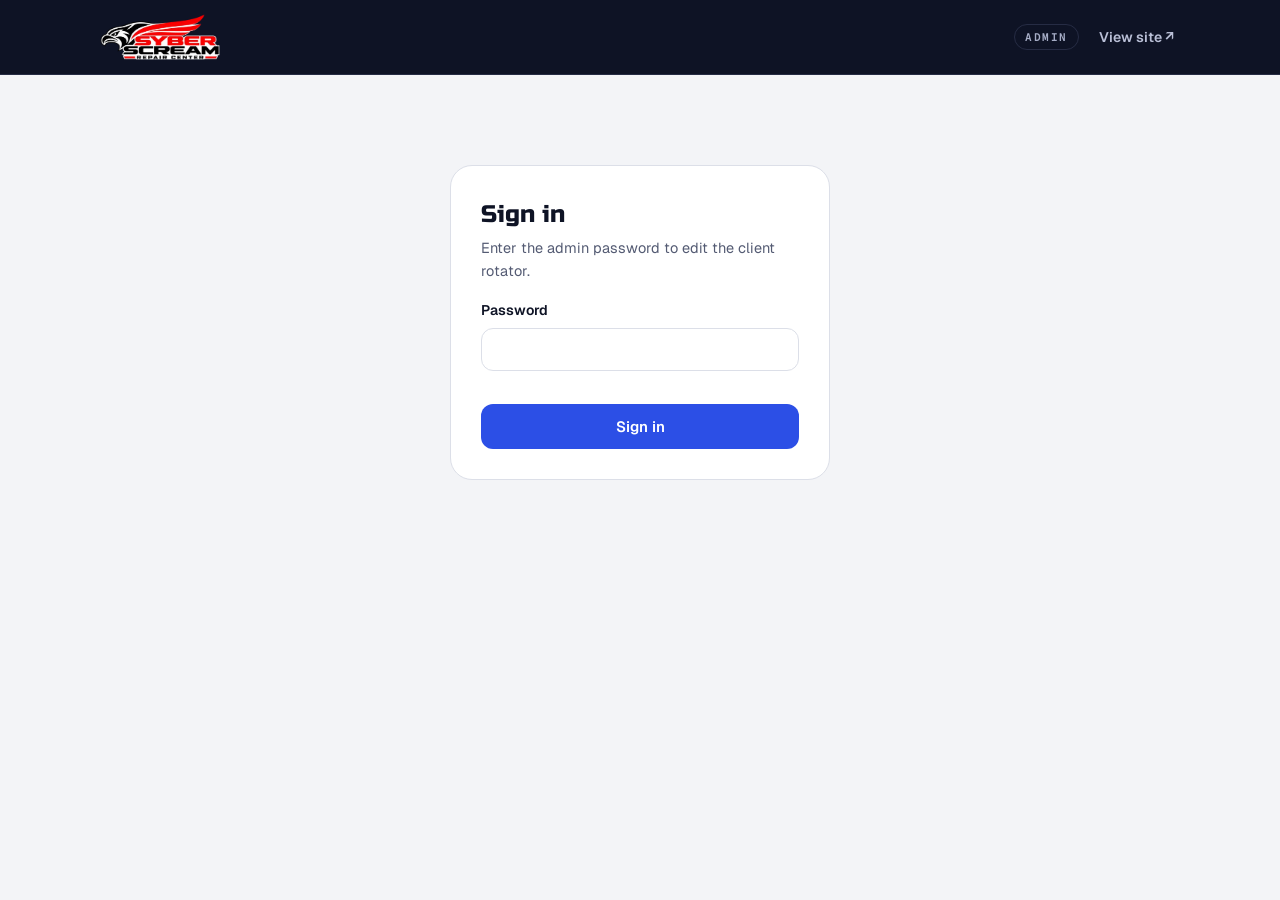
<file: admin.html>
<!DOCTYPE html>
<html lang="en">
<head>
<meta charset="UTF-8">
<meta name="viewport" content="width=device-width, initial-scale=1">
<title>Site admin — SyberScream</title>
<meta name="robots" content="noindex, nofollow">
<link rel="icon" href="img/logo.svg" type="image/svg+xml">
<link rel="preconnect" href="https://fonts.googleapis.com"><link rel="preconnect" href="https://fonts.gstatic.com" crossorigin>
<link rel="stylesheet" href="https://fonts.googleapis.com/css2?family=Russo+One&family=Geist:wght@400;500;600;700&family=Geist+Mono:wght@500;600&display=swap">
<link rel="stylesheet" href="css/site.css">
<style>
body{background:var(--paper)}
.abar{background:var(--navy);color:#fff;border-bottom:1px solid var(--navy-line)}
.abar .in{display:flex;align-items:center;gap:14px;padding-block:14px}
.abar .brand{margin-right:auto}
.abar .logo-img{height:46px;width:auto;display:block}
.abar .tag{font:600 11px var(--mono);letter-spacing:.14em;text-transform:uppercase;color:#A6ADC6;border:1px solid var(--navy-line);border-radius:999px;padding:5px 10px}
.linkbtn{background:none;border:0;color:#B9BFD6;font:600 14px var(--body);cursor:pointer;padding:6px}
.linkbtn:hover{color:#fff}
main.admin{padding-block:36px 140px}
.panel{background:#fff;border:1px solid var(--line);border-radius:22px;padding:24px;margin-bottom:20px}
.panel h2{font-size:24px;font-weight:800;margin-bottom:4px}
.panel .hint{color:var(--sub);font-size:14.5px;margin:0 0 18px}
label.f{display:block;font-weight:600;font-size:14px;margin-bottom:6px}
input[type=text],input[type=url],input[type=password],select,textarea{width:100%;font:500 15px var(--body);color:var(--ink);background:#fff;border:1.5px solid var(--line);border-radius:12px;padding:11px 13px}
input:focus,select:focus,textarea:focus{outline:none;border-color:var(--blue);box-shadow:0 0 0 3px var(--blue-soft)}
.grid2{display:grid;grid-template-columns:1fr 1fr;gap:18px}
.row-inline{display:flex;align-items:center;gap:10px}
input[type=range]{width:100%;accent-color:var(--blue)}
.speedv{font:600 13px var(--mono);color:var(--blue);white-space:nowrap}
.check{display:flex;align-items:center;gap:10px;font-weight:600;font-size:14.5px;cursor:pointer}
.check input{width:18px;height:18px;accent-color:var(--blue)}
.btn-b{background:var(--blue);color:#fff;border:0;cursor:pointer}
.btn-b:hover{background:#2443CC}
.btn-g{background:#fff;color:var(--ink);border:1.5px solid var(--line);cursor:pointer}
.btn-g:hover{border-color:var(--ink)}
.btn[disabled]{opacity:.55;cursor:not-allowed;transform:none}
/* client rows */
.list{display:flex;flex-direction:column;gap:10px}
.crow{display:grid;grid-template-columns:auto 76px 1fr 1fr auto auto;gap:10px;align-items:center;border:1px solid var(--line);border-radius:16px;padding:10px;background:var(--paper)}
.crow.off{opacity:.6}
.crow.drag{outline:2px dashed var(--blue)}
.handle{cursor:grab;color:var(--faint);display:grid;place-items:center;width:22px;height:40px;user-select:none}
.logo{width:76px;height:44px;border-radius:10px;border:1.5px dashed #C9CDDA;background:#fff;display:grid;place-items:center;cursor:pointer;overflow:hidden;position:relative;padding:4px;font:600 11px var(--mono);color:var(--faint);text-transform:uppercase;letter-spacing:.06em}
.logo img{max-width:100%;max-height:100%;display:block}
.logo:hover{border-color:var(--blue);color:var(--blue)}
.iconbtn{width:38px;height:38px;border-radius:10px;border:1.5px solid var(--line);background:#fff;display:grid;place-items:center;cursor:pointer;color:var(--sub)}
.iconbtn:hover{border-color:var(--ink);color:var(--ink)}
.iconbtn.del:hover{border-color:var(--red,#B3261E);color:#B3261E}
.iconbtn svg{width:18px;height:18px;fill:none;stroke:currentColor;stroke-width:2;stroke-linecap:round;stroke-linejoin:round}
.acts{display:flex;gap:6px}
.vis{display:flex;align-items:center;gap:6px;font:600 13px var(--body);color:var(--sub);white-space:nowrap;cursor:pointer}
.vis input{accent-color:var(--blue);width:17px;height:17px}
.addbar{display:flex;gap:10px;margin-top:14px;flex-wrap:wrap}
.addbar input{flex:1;min-width:200px}
.count{font:600 12px var(--mono);color:var(--faint);letter-spacing:.06em;text-transform:uppercase}
/* preview */
.pv{background:var(--paper);border:1px solid var(--line);border-radius:18px;padding:22px 0 16px;overflow:hidden}
.pv h3{text-align:center;font-size:28px;font-weight:800;margin-bottom:16px}
/* save bar */
.savebar{position:fixed;left:0;right:0;bottom:0;background:var(--navy);color:#fff;border-top:1px solid var(--navy-line);z-index:10}
.savebar .in{display:flex;align-items:center;gap:14px;padding-block:14px}
.status{margin-right:auto;font-size:14.5px;color:#B9BFD6}
.status.dirty{color:var(--yellow)}
.status.ok{color:#7FE0B5}
.status.err{color:#FFB4AB}
/* login */
.login{max-width:420px;margin:10vh auto 0}
.login .panel{padding:30px}
.err{color:#B3261E;font-size:14px;margin:10px 0 0;min-height:1.2em}
[hidden]{display:none!important}
.linkbtn{white-space:nowrap;text-decoration:none}
@media (max-width:520px){
  .abar .tag{display:none}
  .savebar .in{gap:8px;padding-block:10px}
  .savebar .status{font-size:13px}
  .savebar .btn{padding:10px 12px;font-size:14px}
  #revert{display:none}
  .panel{padding:18px}
  .crow{gap:8px;padding:8px}
  .crow>*{min-width:0}
  .iconbtn{width:34px;height:34px}
  .acts{gap:4px}
}
@media (max-width:820px){
  .grid2{grid-template-columns:1fr}
  .crow{grid-template-columns:auto 64px 1fr auto;grid-template-areas:"h l . a" "n n n n" "u u u v"}
  .crow .vis{justify-self:end}
  .crow .handle{grid-area:h}.crow .logo{grid-area:l;width:64px}.crow .nm{grid-area:n}.crow .ul{grid-area:u}.crow .acts{grid-area:a}.crow .vis{grid-area:v}
}
</style>
</head>
<body>

<header class="abar">
  <div class="in">
    <a class="brand" href="/" aria-label="SyberScream Repair Center home">
      <img class="logo-img" src="img/logo.svg" alt="SyberScream Repair Center" width="200" height="151">
    </a>
    <span class="tag">Admin</span>
    <a class="linkbtn" href="/#clients" target="_blank" rel="noopener">View site ↗</a>
    <button class="linkbtn" id="signout" hidden>Sign out</button>
  </div>
</header>

<!-- Sign in -->
<div class="in login" id="login">
  <form class="panel" id="loginForm">
    <h2>Sign in</h2>
    <p class="hint">Enter the admin password to edit the client rotator.</p>
    <label class="f" for="pw">Password</label>
    <input type="password" id="pw" autocomplete="current-password" required>
    <p class="err" id="loginErr"></p>
    <button class="btn btn-b" type="submit" id="loginBtn" style="width:100%;justify-content:center;margin-top:6px">Sign in</button>
  </form>
</div>

<!-- Editor -->
<main class="in admin" id="editor" hidden>
  <section class="panel" style="padding-bottom:18px">
    <h2>Preview</h2>
    <p class="hint">How the client strip looks on the homepage. Changes show here straight away and go live when you save.</p>
    <div class="pv">
      <h3 id="pvHeading"></h3>
      <div class="rotator go" id="pvRot" data-dir="left" data-pause="1"><ul class="rot-track" id="pvTrack"></ul></div>
    </div>
  </section>

  <section class="panel">
    <h2>Rotator settings</h2>
    <p class="hint">The heading above the strip and how it moves.</p>
    <div class="grid2">
      <div>
        <label class="f" for="heading">Heading</label>
        <input type="text" id="heading" maxlength="80">
      </div>
      <div>
        <label class="f" for="direction">Scroll direction</label>
        <select id="direction"><option value="left">Right to left</option><option value="right">Left to right</option></select>
      </div>
      <div>
        <label class="f" for="speed">Speed <span class="speedv" id="speedv"></span></label>
        <div class="row-inline"><span class="count">Slow</span><input type="range" id="speed" min="10" max="120" step="5"><span class="count">Fast</span></div>
      </div>
      <div style="align-self:end;padding-bottom:10px">
        <label class="check"><input type="checkbox" id="pause"> Pause when a visitor hovers over it</label>
      </div>
    </div>
  </section>

  <section class="panel">
    <div class="row-inline" style="justify-content:space-between;align-items:baseline">
      <h2>Clients</h2><span class="count" id="count"></span>
    </div>
    <p class="hint">Drag ☰ to reorder. Click the logo box to add a logo (it replaces the name on the strip). Untick “Show” to hide a client without deleting it. Links are optional. A logo with a grey-and-white checkered background has its background removed when you upload it; the wand button removes the background from a logo already saved.</p>
    <button class="btn btn-g" type="button" id="cleanAll" style="margin:-4px 0 16px;font-size:14px;padding:10px 14px;white-space:normal;text-align:left">Remove checkered backgrounds from all logos</button>
    <div class="list" id="list"></div>
    <form class="addbar" id="addForm">
      <input type="text" id="newName" placeholder="New client name" maxlength="80">
      <button class="btn btn-g" type="submit">+ Add client</button>
    </form>
  </section>
</main>

<div class="savebar" id="savebar" hidden>
  <div class="in">
    <span class="status" id="status">All changes saved.</span>
    <button class="btn btn-g" id="revert" type="button" style="background:transparent;color:#fff;border-color:var(--navy-line)">Undo changes</button>
    <button class="btn btn-y" id="save" type="button">Save changes</button>
  </div>
</div>

<input type="file" id="file" accept="image/png,image/jpeg,image/webp,image/gif,image/svg+xml" hidden>

<script>
(function(){
  var $=function(id){return document.getElementById(id)};
  var KEY='ss-admin-pw', pw='', data=null, saved='', pickFor=-1;

  function getPw(){try{return sessionStorage.getItem(KEY)||''}catch(e){return ''}}
  function setPw(v){try{v?sessionStorage.setItem(KEY,v):sessionStorage.removeItem(KEY)}catch(e){}}

  function api(method,path,body){
    var opt={method:method,headers:{}};
    if(pw)opt.headers.Authorization='Bearer '+pw;
    if(body!==undefined){opt.headers['Content-Type']='application/json';opt.body=JSON.stringify(body)}
    return fetch(path,opt).then(function(r){return r.json().catch(function(){return{}}).then(function(j){if(!r.ok){var e=new Error(j.error||('Error '+r.status));e.status=r.status;throw e}return j})});
  }

  // ---------- sign in ----------
  $('loginForm').addEventListener('submit',function(e){
    e.preventDefault();
    pw=$('pw').value; $('loginErr').textContent=''; $('loginBtn').disabled=true;
    api('POST','/api/login').then(function(){setPw(pw);open()}).catch(function(err){pw='';$('loginErr').textContent=err.message}).then(function(){$('loginBtn').disabled=false});
  });
  $('signout').addEventListener('click',function(){
    if(dirty()&&!confirm('You have unsaved changes. Sign out anyway?'))return;
    setPw('');pw='';location.reload();
  });

  function open(){
    api('GET','/api/clients').then(function(d){
      data=normalize(d); saved=JSON.stringify(data);
      $('login').hidden=true;$('editor').hidden=false;$('savebar').hidden=false;$('signout').hidden=false;
      fill();render();status();
    }).catch(function(err){$('loginErr').textContent=err.message});
  }
  function normalize(d){
    return {heading:d.heading||'Some of our clients',speed:+d.speed||40,direction:d.direction==='right'?'right':'left',pauseOnHover:d.pauseOnHover!==false,
      clients:(d.clients||[]).map(function(c){return{name:c.name||'',url:c.url||'',logo:c.logo||'',hidden:!!c.hidden}})};
  }

  // ---------- settings ----------
  function fill(){
    $('heading').value=data.heading;$('direction').value=data.direction;$('speed').value=data.speed;$('pause').checked=data.pauseOnHover;speedLabel();
  }
  // speed = how many pixels the strip moves per second (10 = very slow, 120 = fast)
  function speedLabel(){var s=data.speed;$('speedv').textContent='· '+(s<=20?'very slow':s<=40?'slow':s<=70?'medium':s<=95?'quick':'fast')}
  $('heading').addEventListener('input',function(){data.heading=this.value;preview();status()});
  $('direction').addEventListener('change',function(){data.direction=this.value;preview();status()});
  $('speed').addEventListener('input',function(){data.speed=+this.value;speedLabel();preview();status()});
  $('pause').addEventListener('change',function(){data.pauseOnHover=this.checked;preview();status()});

  // ---------- client list ----------
  var ICON={
    up:'<svg viewBox="0 0 24 24"><path d="M12 19V5M5 12l7-7 7 7"/></svg>',
    down:'<svg viewBox="0 0 24 24"><path d="M12 5v14M19 12l-7 7-7-7"/></svg>',
    del:'<svg viewBox="0 0 24 24"><path d="M4 7h16M10 11v6M14 11v6M6 7l1 13h10l1-13M9 7V4h6v3"/></svg>',
    wand:'<svg viewBox="0 0 24 24"><path d="M4 20 15 9M14 4v2M14 12v2M10 8h2M18 8h2M17 5l1-1M17 11l1 1M11 5l-1-1"/></svg>'
  };
  function iconBtn(kind,title,fn,cls){var b=document.createElement('button');b.type='button';b.className='iconbtn'+(cls?' '+cls:'');b.title=title;b.setAttribute('aria-label',title);b.innerHTML=ICON[kind];b.addEventListener('click',fn);return b}

  var dragFrom=-1;
  function render(){
    var list=$('list');list.textContent='';
    data.clients.forEach(function(c,i){
      var row=document.createElement('div');row.className='crow'+(c.hidden?' off':'');row.draggable=true;
      row.addEventListener('dragstart',function(e){dragFrom=i;e.dataTransfer.effectAllowed='move';try{e.dataTransfer.setData('text/plain',String(i))}catch(_){}});
      row.addEventListener('dragover',function(e){e.preventDefault();row.classList.add('drag')});
      row.addEventListener('dragleave',function(){row.classList.remove('drag')});
      row.addEventListener('drop',function(e){e.preventDefault();row.classList.remove('drag');move(dragFrom,i)});

      var h=document.createElement('span');h.className='handle';h.textContent='☰';h.title='Drag to reorder';

      var lg=document.createElement('button');lg.type='button';lg.className='logo';lg.title=c.logo?'Change or remove logo':'Add a logo';
      if(c.logo){var im=document.createElement('img');im.src=c.logo;im.alt='';lg.appendChild(im)}else lg.textContent='+ Logo';
      lg.addEventListener('click',function(){
        if(c.logo&&confirm('Remove this logo? (Cancel to upload a different one.)')){c.logo='';render();status();return}
        pickFor=i;$('file').value='';$('file').click();
      });

      var nm=document.createElement('input');nm.type='text';nm.className='nm';nm.value=c.name;nm.maxLength=80;nm.placeholder='Client name';nm.setAttribute('aria-label','Client name');
      nm.addEventListener('input',function(){c.name=this.value;preview();status()});
      var ul=document.createElement('input');ul.type='url';ul.className='ul';ul.value=c.url;ul.maxLength=300;ul.placeholder='https://… (optional link)';ul.setAttribute('aria-label','Link');
      ul.addEventListener('input',function(){c.url=this.value.trim();preview();status()});

      var vis=document.createElement('label');vis.className='vis';var cb=document.createElement('input');cb.type='checkbox';cb.checked=!c.hidden;
      cb.addEventListener('change',function(){c.hidden=!this.checked;row.classList.toggle('off',c.hidden);preview();status()});
      vis.appendChild(cb);vis.appendChild(document.createTextNode('Show'));

      var acts=document.createElement('div');acts.className='acts';
      if(c.logo)acts.appendChild(iconBtn('wand','Remove the logo\'s background',function(){
        cleanLogo(c.logo,false).then(function(out){
          if(out){c.logo=out;render();status('Background removed from '+c.name+'. Save to keep it.','ok')}
          else status('No plain background found around the '+c.name+' logo.','err');
        });
      }));
      acts.appendChild(iconBtn('up','Move up',function(){move(i,i-1)}));
      acts.appendChild(iconBtn('down','Move down',function(){move(i,i+1)}));
      acts.appendChild(iconBtn('del','Delete '+(c.name||'client'),function(){if(confirm('Delete "'+(c.name||'this client')+'"?')){data.clients.splice(i,1);render();status()}},'del'));

      [h,lg,nm,ul,vis,acts].forEach(function(n){row.appendChild(n)});
      list.appendChild(row);
    });
    var shown=data.clients.filter(function(c){return!c.hidden}).length;
    $('count').textContent=data.clients.length+' clients · '+shown+' shown';
    preview();
  }
  function move(from,to){
    if(from<0||to<0||to>=data.clients.length||from===to)return;
    var c=data.clients.splice(from,1)[0];data.clients.splice(to,0,c);render();status();
  }
  $('addForm').addEventListener('submit',function(e){
    e.preventDefault();var n=$('newName').value.trim();if(!n)return;
    if(data.clients.length>=80){alert('Up to 80 clients, please.');return}
    data.clients.push({name:n,url:'',logo:'',hidden:false});$('newName').value='';render();status();
    var rows=$('list').children;rows[rows.length-1].scrollIntoView({behavior:'smooth',block:'nearest'});
  });

  // ---------- logo upload: shrink to fit 300x100 so the saved list stays small ----------
  $('file').addEventListener('change',function(){
    var f=this.files&&this.files[0];if(!f||pickFor<0)return;
    if(f.size>8*1024*1024){alert('That image is over 8 MB. Please pick a smaller one.');return}
    var url=URL.createObjectURL(f),img=new Image();
    img.onload=function(){
      var w=img.naturalWidth||300,h=img.naturalHeight||100,s=Math.min(1,300/w,100/h);
      var cv=document.createElement('canvas');cv.width=Math.max(1,Math.round(w*s));cv.height=Math.max(1,Math.round(h*s));
      cv.getContext('2d').drawImage(img,0,0,cv.width,cv.height);URL.revokeObjectURL(url);
      var fixed=clearBackground(cv,true); // only strips a fake checkerboard on upload
      var out=toUrl(cv);
      if(out.length>200000){alert('That logo is still too large after shrinking. Try a simpler image.');return}
      data.clients[pickFor].logo=out;pickFor=-1;render();
      if(fixed)status('Removed a checkered background from that logo. Save to keep it.','ok');else status();
    };
    img.onerror=function(){URL.revokeObjectURL(url);alert("Couldn't read that image.")};
    img.src=url;
  });

  // ---------- logo background clean-up ----------
  // Many "transparent" logos found online have a grey-and-white checkerboard drawn into the
  // image. This flood-fills from the edges over pale, colourless pixels and makes them see-through.
  function toUrl(cv){var o=cv.toDataURL('image/webp',.88);return o.indexOf('data:image/webp')===0?o:cv.toDataURL('image/png')}
  function clearBackground(cv,onlyChecker){
    var w=cv.width,h=cv.height,g=cv.getContext('2d'),im=g.getImageData(0,0,w,h),p=im.data,n=w*h;
    var bg=function(k){var i=k*4,r=p[i],gg=p[i+1],b=p[i+2],mx=Math.max(r,gg,b),mn=Math.min(r,gg,b);return p[i+3]>200&&mx-mn<=16&&mn>=175};
    var seen=new Uint8Array(n),q=new Int32Array(n),head=0,tail=0,white=0,grey=0;
    var push=function(k){if(!seen[k]&&bg(k)){seen[k]=1;q[tail++]=k}};
    for(var x=0;x<w;x++){push(x);push((h-1)*w+x)}
    for(var y=0;y<h;y++){push(y*w);push(y*w+w-1)}
    while(head<tail){var k=q[head++],cx=k%w,cy=(k-cx)/w,v=p[k*4];
      if(v>=248)white++;else if(v<=244)grey++;
      if(cx>0)push(k-1);if(cx<w-1)push(k+1);if(cy>0)push(k-w);if(cy<h-1)push(k+w)}
    if(tail<n*.04)return false;
    if(onlyChecker&&!(white>tail*.12&&grey>tail*.12))return false;
    for(var j=0;j<tail;j++)p[q[j]*4+3]=0;
    // soften the edge: pale pixels touching the cleared area fade out too
    for(var k2=0;k2<n;k2++){if(seen[k2])continue;var x2=k2%w,y2=(k2-x2)/w;
      var near=(x2>0&&seen[k2-1])||(x2<w-1&&seen[k2+1])||(y2>0&&seen[k2-w])||(y2<h-1&&seen[k2+w]);
      if(near){var i2=k2*4,mn2=Math.min(p[i2],p[i2+1],p[i2+2]),mx2=Math.max(p[i2],p[i2+1],p[i2+2]);if(mx2-mn2<=40&&mn2>=150)p[i2+3]=Math.round(p[i2+3]*.35)}}
    g.putImageData(im,0,0);return true;
  }
  function cleanLogo(src,onlyChecker){
    return new Promise(function(res){var img=new Image();img.onload=function(){
      var cv=document.createElement('canvas');cv.width=img.naturalWidth;cv.height=img.naturalHeight;cv.getContext('2d').drawImage(img,0,0);
      res(clearBackground(cv,onlyChecker)?toUrl(cv):null)};img.onerror=function(){res(null)};img.src=src});
  }
  $('cleanAll').addEventListener('click',function(){
    var list=data.clients.filter(function(c){return c.logo});
    if(!list.length){status('No logos to clean up.','err');return}
    var done=0;
    Promise.all(list.map(function(c){return cleanLogo(c.logo,true).then(function(o){if(o){c.logo=o;done++}})})).then(function(){
      render();status(done?'Removed checkered backgrounds from '+done+' logo'+(done>1?'s':'')+'. Save to keep the changes.':'No checkered backgrounds found.',done?'ok':'');
    });
  });

  // ---------- preview ----------
  function preview(){
    $('pvHeading').textContent=data.heading||'Some of our clients';
    var box=$('pvRot'),tr=$('pvTrack');tr.textContent='';
    box.dataset.dir=data.direction;box.dataset.pause=data.pauseOnHover?'1':'0';
    var shown=data.clients.filter(function(c){return!c.hidden&&c.name.trim()});
    if(!shown.length){box.classList.remove('go');var li=document.createElement('li');li.className='count';li.textContent='No clients shown';tr.appendChild(li);return}
    box.classList.add('go');
    var make=function(c){var li=document.createElement('li');var el=document.createElement('span');el.className='chip'+(c.logo?' has-logo':'');
      if(c.logo){var im=document.createElement('img');im.src=c.logo;im.alt=c.name;el.appendChild(im)}else el.textContent=c.name;li.appendChild(el);return li};
    var set=[];do{shown.forEach(function(c){set.push(c)})}while(set.length<12);
    set.concat(set).forEach(function(c){tr.appendChild(make(c))});
    var setDur=function(){box.style.setProperty('--dur',Math.max(5,tr.scrollWidth/2/data.speed).toFixed(1)+'s')};
    setDur();
    [].forEach.call(tr.querySelectorAll('img'),function(im){if(!im.complete)im.addEventListener('load',setDur)});
  }

  // ---------- save ----------
  function dirty(){return data&&JSON.stringify(data)!==saved}
  function status(msg,cls){
    var s=$('status');
    if(msg){s.textContent=msg;s.className='status '+(cls||'');return}
    var d=dirty();s.textContent=d?'You have unsaved changes.':'All changes saved.';s.className='status'+(d?' dirty':'');
    $('save').disabled=!d;$('revert').disabled=!d;
  }
  $('save').addEventListener('click',function(){
    var bad=data.clients.find(function(c){return!c.name.trim()});
    if(bad){status('Every client needs a name.','err');return}
    var badUrl=data.clients.find(function(c){return c.url&&!/^https?:\/\//i.test(c.url)});
    if(badUrl){status('The link for "'+badUrl.name+'" must start with https://','err');return}
    $('save').disabled=true;status('Saving…');
    api('PUT','/api/clients',data).then(function(d){data=normalize(d);saved=JSON.stringify(data);fill();render();status('Saved. The homepage is updated.','ok');$('revert').disabled=true})
      .catch(function(err){
        if(err.status===401){setPw('');status('Your password was not accepted. Sign in again.','err');setTimeout(function(){location.reload()},1500);return}
        status(err.message,'err');$('save').disabled=false;
      });
  });
  $('revert').addEventListener('click',function(){if(!confirm('Undo all unsaved changes?'))return;data=JSON.parse(saved);fill();render();status()});
  window.addEventListener('beforeunload',function(e){if(dirty()){e.preventDefault();e.returnValue=''}});

  // Resume a session in this tab if the password is still remembered.
  pw=getPw();
  if(pw){api('POST','/api/login').then(open).catch(function(){setPw('');pw=''})}
})();
</script>
</body>
</html>
</file>
<file: css/site.css>
/* SyberScream — same look as woextractor.com: light page, navy bands, yellow accents. */
:root{
  --navy:#0E1325; --navy-2:#171C31; --navy-line:#262C44; --paper:#F3F4F7;
  --ink:#0E1325; --sub:#545B73; --faint:#8A90A6; --line:#DCDFE8;
  --blue:#2C4FE6; --blue-2:#6A86FF; --blue-soft:#E6EAFD; --yellow:#FFCE3A; --mint:#1F9E6E;
  --display:"Russo One","Geist",ui-sans-serif,system-ui,sans-serif;
  --body:"Geist",ui-sans-serif,system-ui,-apple-system,"Segoe UI",sans-serif;
  --mono:"Geist Mono",ui-monospace,"SF Mono",Menlo,monospace;
  --ease:cubic-bezier(.2,.8,.2,1);
  color-scheme:light;
}
*{box-sizing:border-box}
html{scroll-behavior:smooth}
body{margin:0;background:var(--paper);color:var(--ink);font:16px/1.55 var(--body);-webkit-font-smoothing:antialiased;overflow-x:hidden}
a{color:inherit}
.in{max-width:1120px;margin:0 auto;padding-inline:20px;position:relative}
h1,h2,h3,h4{font-family:var(--display);font-weight:800;letter-spacing:0;text-wrap:balance;margin:0}
/* Russo One has one weight; headings ask for 800 so a fallback font stays bold, and the browser must not fake-bolden Russo */
body{font-synthesis-weight:none}
.eyebrow{font:600 11.5px var(--mono);letter-spacing:.14em;text-transform:uppercase;display:inline-flex;align-items:center;gap:8px}
.eyebrow::before{content:"";width:7px;height:7px;border-radius:2px;background:var(--yellow)}
.btn{display:inline-flex;align-items:center;gap:8px;font:600 15px var(--body);text-decoration:none;border-radius:12px;padding:13px 20px;border:1.5px solid transparent;transition:background .15s,border-color .15s,transform .15s;white-space:nowrap}
.btn:hover{transform:translateY(-2px)}
.btn-sm{padding:10px 14px;font-size:14px}
.btn-y{background:var(--yellow);color:var(--navy)}
.btn-y:hover{background:#FFD95E}
.btn-o{border-color:var(--navy-line);color:#fff}
.btn-o:hover{border-color:#fff}
.btn:focus-visible,a:focus-visible{outline:3px solid var(--blue);outline-offset:3px}

/* scroll reveal */
.rv{opacity:0;transform:translateY(28px);transition:opacity .7s var(--ease),transform .7s var(--ease);transition-delay:calc(var(--i,0) * 90ms)}
.rv.on{opacity:1;transform:none}

/* nav + hero */
.top{background:var(--navy);color:#fff;position:relative;overflow:hidden}
.glow{position:absolute;border-radius:50%;filter:blur(70px);opacity:.35;pointer-events:none}
.glow.a{width:420px;height:420px;background:#2C4FE6;top:-120px;right:-60px;animation:drift 14s ease-in-out infinite alternate}
.glow.b{width:320px;height:320px;background:#FFCE3A;bottom:-160px;left:-80px;opacity:.18;animation:drift 18s ease-in-out infinite alternate-reverse}
@keyframes drift{to{transform:translate(-80px,60px) scale(1.15)}}
.dots{position:absolute;inset:0;background-image:radial-gradient(rgba(255,255,255,.07) 1px,transparent 1px);background-size:22px 22px;mask-image:linear-gradient(to bottom,#000 30%,transparent);-webkit-mask-image:linear-gradient(to bottom,#000 30%,transparent);pointer-events:none}
nav.bar{display:flex;align-items:center;gap:22px;padding-block:12px;border-bottom:1px solid var(--navy-line)}
.brand{display:flex;align-items:center;gap:10px;text-decoration:none;margin-right:auto}
.brand .logo-img{height:70px;width:auto;display:block}
.links{display:flex;gap:22px;font-size:14.5px;color:#B9BFD6}
.links a{text-decoration:none}.links a:hover{color:#fff}

.hero{display:grid;grid-template-columns:1.1fr .9fr;gap:48px;align-items:center;padding-block:72px 88px}
.hero .eyebrow{color:#A6ADC6;margin-bottom:18px}
.hero h1{font-size:clamp(40px,6vw,72px);line-height:1.02;font-weight:800;letter-spacing:-.01em}
.hero h1 em{font-style:normal;color:var(--yellow);display:inline-block}
.hero .lede{color:#B9BFD6;font-size:19px;max-width:34ch;margin:22px 0 30px}
.hero .ctas{display:flex;flex-wrap:wrap;gap:12px}
.hero small{display:flex;align-items:center;gap:8px;margin-top:22px;color:#8D94AF;font-size:13.5px}
.hero .dot{width:8px;height:8px;border-radius:50%;background:var(--mint);box-shadow:0 0 0 4px rgba(31,158,110,.2)}
.hero-in>*{opacity:0;transform:translateY(22px);animation:up .8s var(--ease) forwards}
.hero-in>*:nth-child(2){animation-delay:.1s}.hero-in>*:nth-child(3){animation-delay:.2s}.hero-in>*:nth-child(4){animation-delay:.3s}.hero-in>*:nth-child(5){animation-delay:.4s}
@keyframes up{to{opacity:1;transform:none}}

/* hero ticket */
.ticket{justify-self:end;width:100%;max-width:380px;background:#fff;color:var(--ink);border-radius:20px;padding:18px;box-shadow:0 30px 60px -20px rgba(0,0,0,.6);opacity:0;animation:up .9s .35s var(--ease) forwards,bob 6s 1.3s ease-in-out infinite;position:relative}
@keyframes bob{50%{transform:translateY(-8px)}}
.t-h{display:flex;justify-content:space-between;align-items:center;background:#223053;color:#fff;border-radius:12px;padding:10px 14px;margin-bottom:10px}
.t-h span{font:600 11px var(--mono);letter-spacing:.12em;text-transform:uppercase;color:#AFC0E6}
.t-h b{font:600 14px var(--mono)}
.t-row{display:flex;align-items:center;gap:10px;padding:10px 6px;border-bottom:1px solid #EEF0F5;font-size:14px;font-weight:500}
.t-row i{width:16px;height:16px;border-radius:5px;border:1.5px solid #C9CDDA;flex:none}
.t-row span{flex:1}
.t-row em{font-style:normal;width:22px;height:22px;border-radius:50%;background:var(--mint);color:#fff;display:grid;place-items:center;font-size:12px;transform:scale(0);animation:tick 7s var(--ease) infinite}
.t-row:nth-child(3) em{animation-delay:.6s}.t-row:nth-child(4) em{animation-delay:1.2s}.t-row:nth-child(5) em{animation-delay:1.8s}.t-row:nth-child(6) em{animation-delay:2.4s}
@keyframes tick{0%,8%{transform:scale(0)}14%,88%{transform:scale(1)}100%{transform:scale(0)}}
.t-foot{display:flex;justify-content:space-between;align-items:center;padding:14px 6px 2px;font:600 11px var(--mono);letter-spacing:.12em;text-transform:uppercase;color:var(--faint)}
.t-stamp{border:2.5px solid var(--mint);color:var(--mint);font:800 15px var(--display);letter-spacing:.1em;padding:3px 12px;border-radius:8px;transform:rotate(-6deg) scale(2);opacity:0;animation:stamp 7s infinite}
@keyframes stamp{0%,42%{opacity:0;transform:rotate(-6deg) scale(2)}48%,88%{opacity:1;transform:rotate(-6deg) scale(1)}100%{opacity:0}}

/* stats */
.stats{background:var(--navy-2);color:#fff;border-top:1px solid var(--navy-line)}
.stats .in{display:grid;grid-template-columns:repeat(4,1fr)}
.stat{padding:26px 18px;border-left:1px solid var(--navy-line)}
.stat:first-child{border-left:0;padding-left:0}
.stat b{display:block;font:800 40px/1 var(--display);letter-spacing:-.03em;color:var(--yellow);font-variant-numeric:tabular-nums}
.stat span{display:block;color:#A6ADC6;font-size:14px;margin-top:8px}

/* special */
.special{margin-top:24px;display:flex;align-items:center;gap:24px;flex-wrap:wrap;background:var(--navy);color:#fff;border-radius:22px;padding:26px 28px;position:relative;overflow:hidden}
.special::after{content:"";position:absolute;width:260px;height:260px;border-radius:50%;background:var(--yellow);opacity:.12;filter:blur(50px);right:-60px;top:-90px;pointer-events:none}
.sp-tag{font:700 12px var(--mono);letter-spacing:.12em;text-transform:uppercase;background:var(--yellow);color:var(--navy);border-radius:8px;padding:8px 12px;transform:rotate(-3deg)}
.sp-body{flex:1;min-width:240px}
.special h3{font-size:24px;font-weight:800;line-height:1.15}
.special p{margin:6px 0 0;color:#B9BFD6}

/* map */
.map{margin-top:18px;border-radius:22px;overflow:hidden;border:1px solid var(--navy-line);background:var(--navy-2);aspect-ratio:21/8}
.map iframe{width:100%;height:100%;border:0;display:block;filter:grayscale(.3) contrast(1.05)}

/* marquee */
.marquee{background:var(--yellow);color:var(--navy);overflow:hidden;white-space:nowrap;padding-block:14px;font:700 15px var(--mono);letter-spacing:.06em;text-transform:uppercase}
.track{display:inline-flex;animation:slide 36s linear infinite}
.track span{padding-inline:18px;display:inline-flex;align-items:center;gap:36px}
.track span::after{content:"◆";font-size:9px;opacity:.5}
@keyframes slide{to{transform:translateX(-50%)}}

/* sections */
section{padding-block:96px}
section.tight{padding-block:0 96px}
.head{max-width:660px;margin-bottom:44px}
.head .eyebrow{color:var(--sub);margin-bottom:14px}
.head h2{font-size:clamp(30px,4.2vw,46px);line-height:1.05;font-weight:800}
.head .sub{color:var(--sub);font-size:18px;margin:16px 0 0}
.center{text-align:center;margin-inline:auto}

/* services */
.svc{display:grid;grid-template-columns:repeat(4,1fr);gap:18px}
.card{background:#fff;border:1px solid var(--line);border-radius:22px;padding:24px;display:flex;flex-direction:column;gap:8px;transition:transform .3s var(--ease),box-shadow .3s}
.card:hover{transform:translateY(-4px);box-shadow:0 20px 40px -26px rgba(14,19,37,.4)}
.card h3{font-size:21px;font-weight:800;line-height:1.1;margin-top:6px}
.card p{margin:0;color:var(--sub);font-size:15px}
.ico{width:46px;height:46px;border-radius:14px;background:var(--blue-soft);color:var(--blue);display:grid;place-items:center}
.ico svg{width:24px;height:24px;fill:none;stroke:currentColor;stroke-width:1.9;stroke-linecap:round;stroke-linejoin:round}
.svc .card:nth-child(4n+2) .ico{background:var(--navy);color:var(--yellow)}
.svc .card:nth-child(4n+4) .ico{background:#FFF3C4;color:#8A6200}

.lists{margin-top:28px;display:grid;grid-template-columns:repeat(4,1fr);gap:18px;background:var(--navy);color:#fff;border-radius:22px;padding:30px}
.lists h4{font-size:19px;font-weight:800;padding-bottom:12px;margin-bottom:12px;border-bottom:1px solid var(--navy-line)}
.lists ul{list-style:none;margin:0;padding:0;display:flex;flex-direction:column;gap:7px;color:#B9BFD6;font-size:14.5px}
.lists li{display:flex;gap:9px;align-items:baseline}
.lists li::before{content:"";width:6px;height:6px;border-radius:2px;background:var(--yellow);flex:none;transform:translateY(-2px)}

/* why */
.band{background:#fff;border-block:1px solid var(--line)}
.why{display:grid;grid-template-columns:repeat(3,1fr);gap:20px}
.step{background:var(--paper);border:1px solid var(--line);border-radius:22px;padding:28px;transition:transform .3s var(--ease),box-shadow .3s}
.step:hover{transform:translateY(-6px);box-shadow:0 20px 40px -24px rgba(14,19,37,.35)}
.step .num{font:700 12px var(--mono);color:var(--blue);letter-spacing:.1em}
.step h3{font-size:26px;font-weight:800;margin:8px 0 8px}
.step p{margin:0;color:var(--sub)}

/* clients rotator */
.rotator{overflow:hidden;padding-block:6px;-webkit-mask-image:linear-gradient(90deg,transparent,#000 7%,#000 93%,transparent);mask-image:linear-gradient(90deg,transparent,#000 7%,#000 93%,transparent)}
.rot-track{list-style:none;margin:0;padding:4px 0;display:flex;flex-wrap:wrap;justify-content:center;row-gap:12px;max-width:1120px;margin-inline:auto}
.rot-track li{margin-right:12px;flex:none}
.rotator.go .rot-track{flex-wrap:nowrap;justify-content:flex-start;width:max-content;max-width:none;animation:rot var(--dur,40s) linear infinite}
.rotator.go[data-dir=right] .rot-track{animation-direction:reverse}
.rotator.go[data-pause="1"]:hover .rot-track{animation-play-state:paused}
@keyframes rot{to{transform:translateX(-50%)}}
.rotator.static{-webkit-mask-image:none;mask-image:none;padding-inline:20px}
.chip{display:inline-flex;align-items:center;height:56px;background:#fff;border:1px solid var(--line);border-radius:999px;padding:0 24px;font:700 17px var(--display);letter-spacing:-.01em;color:var(--ink);text-decoration:none;white-space:nowrap;transition:border-color .2s,color .2s}
a.chip:hover,.chip:hover{border-color:var(--blue);color:var(--blue)}
.chip.has-logo{padding:0 20px}
.chip img{display:block;max-height:34px;max-width:150px;width:auto;height:auto}

/* software */
.soft{display:flex;align-items:center;justify-content:space-between;gap:28px;flex-wrap:wrap;background:var(--blue);color:#fff;border-radius:26px;padding:36px 40px;text-decoration:none;transition:transform .3s var(--ease),box-shadow .3s}
.soft:hover{transform:translateY(-4px);box-shadow:0 26px 50px -26px rgba(44,79,230,.7)}
.soft .eyebrow{color:#DCE3FF;margin-bottom:10px}
.soft h2{font-size:clamp(30px,4vw,44px);font-weight:800;line-height:1}
.soft p{margin:10px 0 0;color:#DCE3FF;max-width:52ch}

/* contact */
.contact{background:var(--navy);color:#fff;position:relative;overflow:hidden}
.contact .head .eyebrow{color:#A6ADC6}
.contact .head .sub{color:#B9BFD6}
.cgrid{display:grid;grid-template-columns:1.3fr 1fr 1fr;gap:18px}
.cbox{display:flex;flex-direction:column;gap:4px;background:var(--navy-2);border:1px solid var(--navy-line);border-radius:22px;padding:26px;text-decoration:none}
.cbox span{font:600 11px var(--mono);letter-spacing:.14em;text-transform:uppercase;color:#8D94AF}
.cbox b{font:800 clamp(24px,3vw,32px)/1.1 var(--display);letter-spacing:-.02em;margin-top:6px}
.cbox em{font-style:normal;color:#B9BFD6}
.cbox.call{background:var(--yellow);border-color:var(--yellow);color:var(--navy);transition:transform .2s}
.cbox.call span,.cbox.call em{color:#5A4500}
.cbox.call:hover{transform:translateY(-4px)}

/* footer */
footer{background:var(--navy);color:#8D94AF;font-size:14px;border-top:1px solid var(--navy-line)}
footer .in{display:flex;justify-content:space-between;align-items:center;gap:16px;flex-wrap:wrap;padding-block:26px}
footer b{color:#fff}
.f-brand{display:inline-flex;align-items:center;gap:12px}
.f-brand img{height:40px;width:auto;display:block}

/* responsive */
@media (max-width:980px){
  .hero{grid-template-columns:1fr;gap:40px;padding-block:56px 72px}
  .ticket{justify-self:start}
  .svc{grid-template-columns:repeat(2,1fr)}
  .lists{grid-template-columns:repeat(2,1fr);row-gap:28px}
  .links{display:none}
}
@media (max-width:720px){
  section{padding-block:72px}
  section.tight{padding-block:0 72px}
  .why,.cgrid{grid-template-columns:1fr}
  .stats .in{grid-template-columns:repeat(2,1fr)}
  .stat:nth-child(3){border-left:0;padding-left:0}
  .stat:nth-child(n+3){border-top:1px solid var(--navy-line)}
  .stat b{font-size:32px}
  .map{aspect-ratio:4/3}
  .soft{padding:28px 24px}
  .brand .logo-img{height:54px}
}
@media (max-width:560px){
  .svc,.lists{grid-template-columns:1fr}
  .lists{padding:24px}
  .hero h1{font-size:44px}
  .chip{font-size:15px;height:48px;padding:0 18px}
  .chip img{max-height:28px}
}
@media (max-width:380px){
  nav.bar{gap:10px}.brand .logo-img{height:46px}
}
@media (prefers-reduced-motion:reduce){
  *,*::before,*::after{animation:none!important;transition:none!important}
  .hero-in>*,.ticket,.rv,.rot-track{opacity:1;transform:none}
  .t-row em{transform:scale(1)}
  .t-stamp{opacity:1;transform:rotate(-6deg)}
}
</file>
